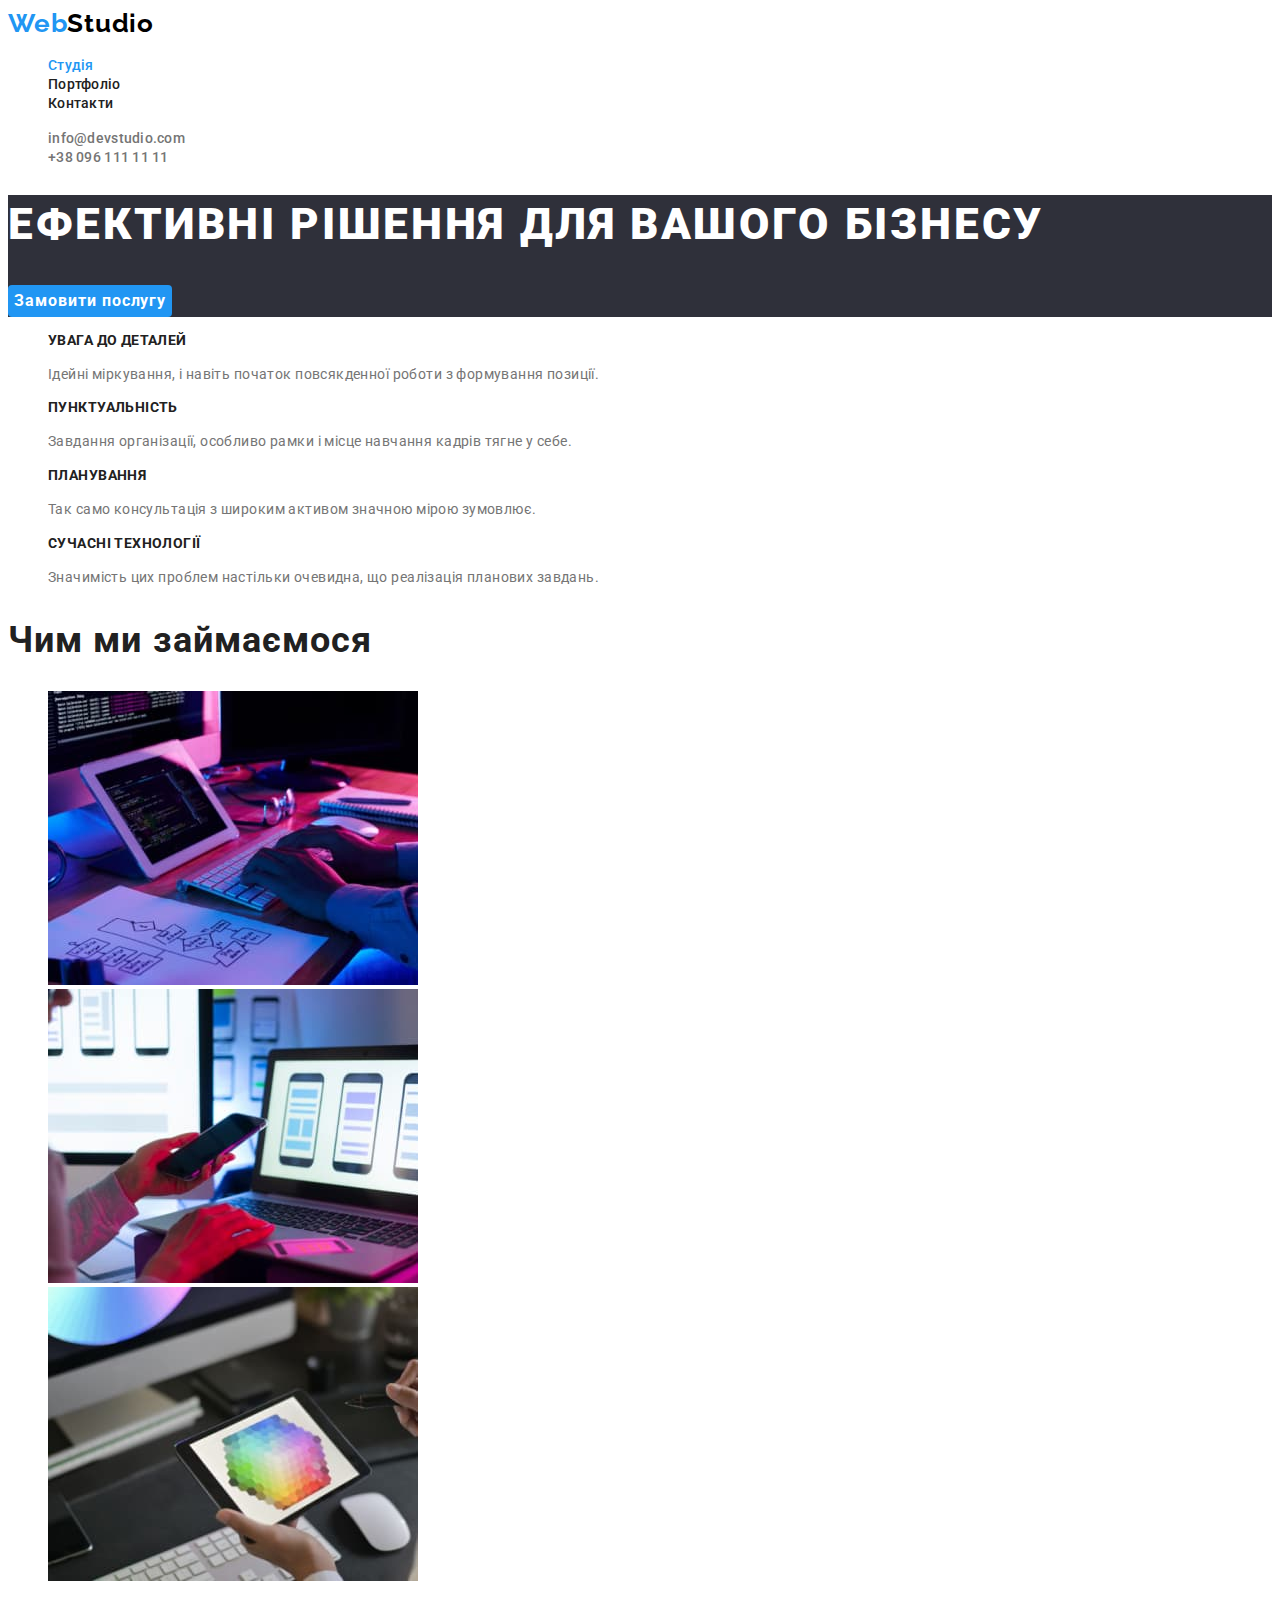
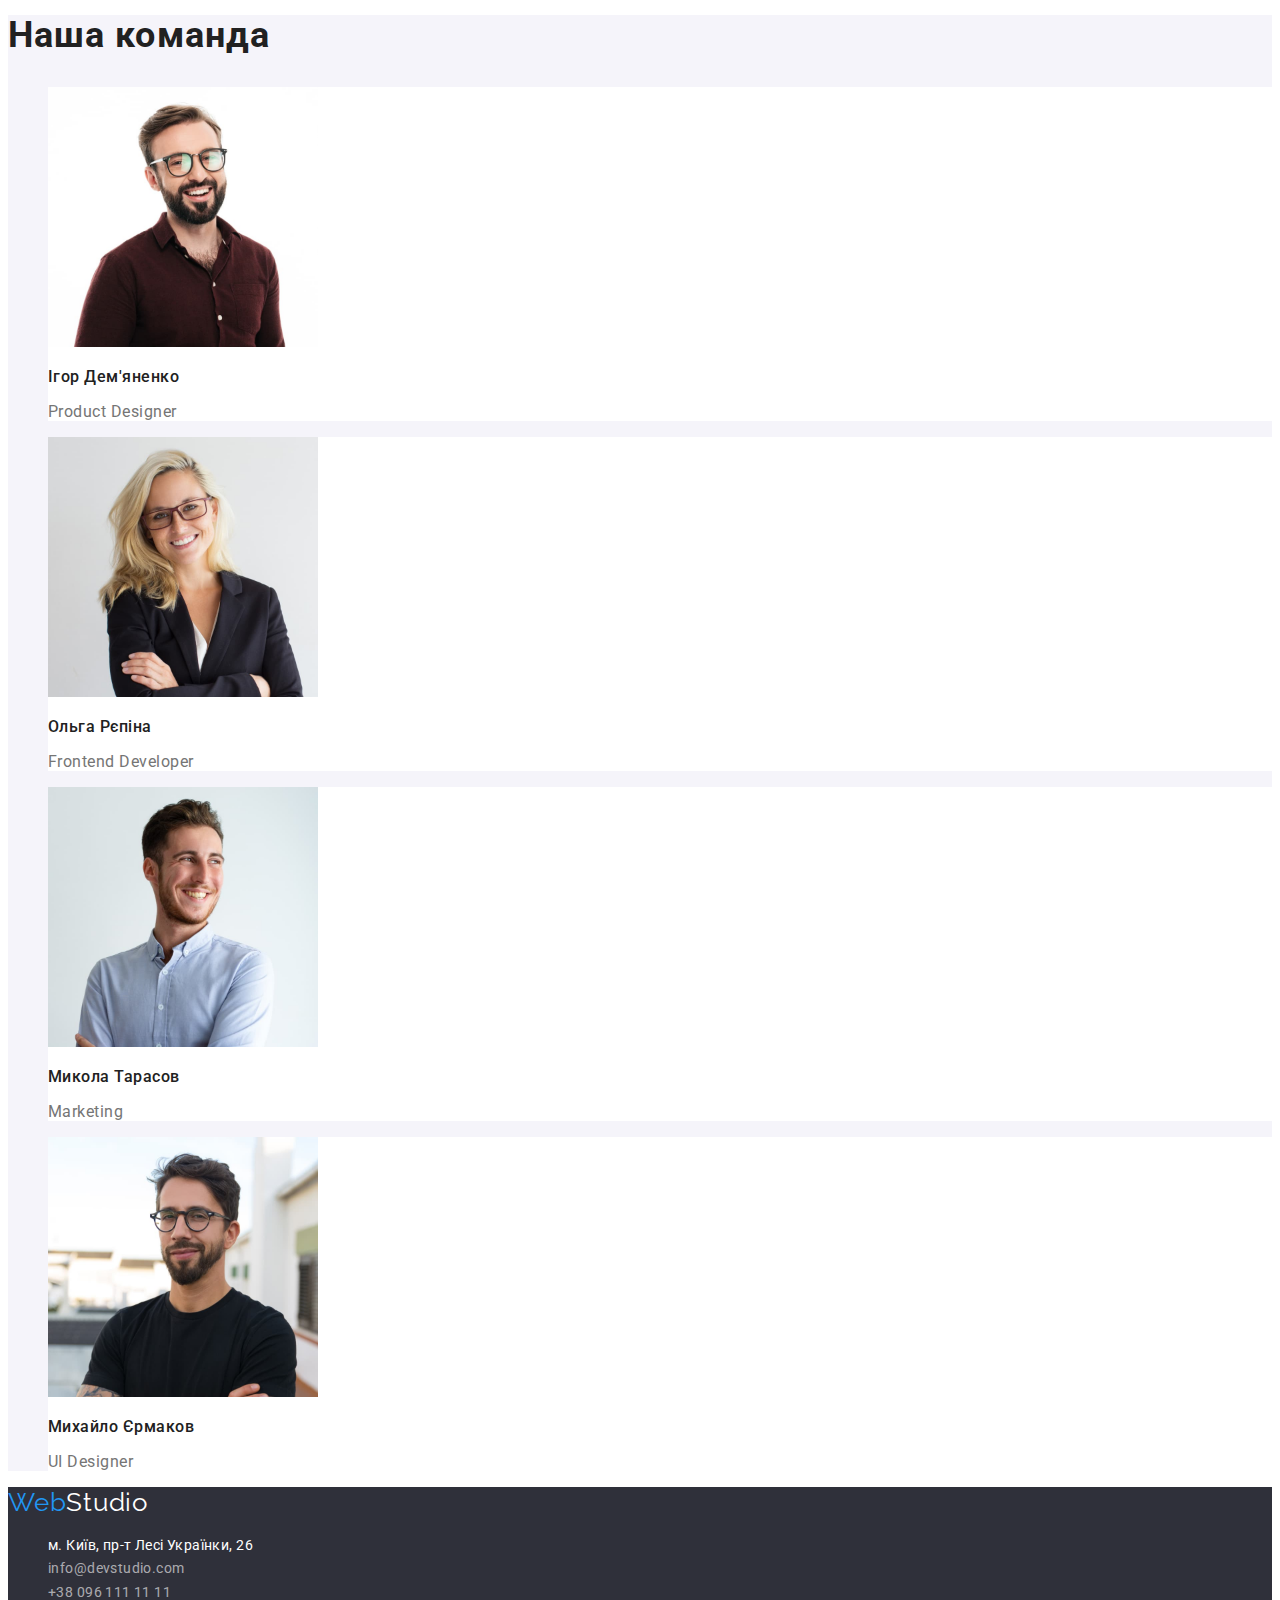
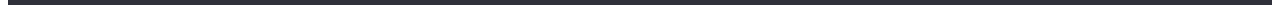
<file: index.html>
<!DOCTYPE html>
<html lang="uk">
  <head>
    <meta charset="UTF-8" />
    <meta name="viewport" content="width=device-wigth, initial-scale=1.0"/>
    <title>WebStudio</title>
    <link href="https://fonts.googleapis.com/css2?family=Raleway:wght@700&display=swap" rel="stylesheet">
    <link href="https://fonts.googleapis.com/css2?family=Roboto:wght@400;500;700;900&display=swap" rel="stylesheet">
    <link rel="stylesheet" href="./css/styles.css" type="text/css"/>
  </head>
  <body>
    <header class="header">
        <nav class="nav-link">
            <a class="logo link" href="./index.html">Web<span class="logo-header">Studio</span></a>
            <ul class="list">
                <li><a href="./index.html" class="link nav-list current ">Студія</a></li>
                <li><a href="./portfolio.html" class="link nav-list">Портфоліо</a></li>
                <li><a href="#" class="link nav-list">Контакти</a></li>
            </ul>
        </nav>
            <ul class="list info" >
                <li>
                    <a href="mailto:info@devstudio.com" class="link info-mail">info@devstudio.com</a>
                </li>
                <li>
                    <a href="tel:+380961111111" class="link info-phone">+38 096 111 11 11</a>
                </li>
            </ul>
    </header>

    <main>
        <section class="hero">
            <h1 class="hero-title">Ефективні рішення для вашого бізнесу</h1>
            <button type="button" class="hero-btn">Замовити послугу</button>
        </section>
   

        <section class="peculiarities">
            <h2 class="visually-hidden">Наші особливості</h2>
            <ul class="list">
                <li>
                    <h3 class="peculiarities-title">УВАГА ДО ДЕТАЛЕЙ</h3>
                    <p class="peculiarities-text">Ідейні міркування, і навіть початок повсякденної роботи з формування позиції.</p>
                </li>
                <li>
                    <h3 class="peculiarities-title">ПУНКТУАЛЬНІСТЬ</h3>
                    <p class="peculiarities-text">Завдання організації, особливо рамки і місце навчання кадрів тягне у себе.</p>
                </li>
                <li>
                    <h3 class="peculiarities-title">ПЛАНУВАННЯ</h3>
                    <p class="peculiarities-text">Так само консультація з широким активом значною мірою зумовлює.</p>
                </li>
                <li>
                    <h3 class="peculiarities-title">СУЧАСНІ ТЕХНОЛОГІЇ</h3>
                    <p class="peculiarities-text">Значимість цих проблем настільки очевидна, що реалізація планових завдань.</p>
                </li>
            </ul>
        </section>

        <section class="work">
            <h2 class="work-title">Чим ми займаємося</h2>
            <ul class="list">
                <li>
                    <img
                    src="./images/img(1).jpg"
                    alt="Пишем код:)"
                    width="370"
                    height="294"
                    class="work-img"
                    />
                </li>
                <li>
                    <img
                    src="./images/img(2).jpg"
                    alt="Вибираєм новий девайс:)"
                    width="370"
                    height="294"
                    class="work-img"
                    />
                </li>
                <li >
                    <img
                    src="./images/img(3).jpg"
                    alt="Відпочиваємо:)"
                    width="370"
                    height="294"
                    class="work-img"
                    />
                </li>
            </ul>
        </section>

        <section class="team">
            <h2 class="team-header">Наша команда</h2>
            <ul class="list">
                <li class="team-card">
                    <img 
                    src="./images/Igor.jpg"
                    alt="Ігор Дем'яненко"
                    width="270"
                    height="260"
                    class="team-card"
                    />
                    <h3 class="team-name">Ігор Дем'яненко</h3>
                    <p lang="en" class="team-job">Product Designer</p>
                </li>
                <li class="team-card">
                    <img 
                    src="./images/Olga.jpg"
                    alt="Ольга Рєпіна"
                    width="270"
                    height="260"
                    class="team-card"
                    />
                    <h3 class="team-name">Ольга Рєпіна</h3>
                    <p lang="en" class="team-job">Frontend Developer</p>
                </li>
                <li class="team-card">
                    <img 
                    src="./images/Mikola.jpg"
                    alt="Микола Тарасов"
                    width="270"
                    height="260"
                    class="team-card"
                    />
                    <h3 class="team-name">Микола Тарасов</h3>
                    <p lang="en" class="team-job">Marketing</p>
                </li>
                <li class="team-card">
                    <img 
                    src="./images/Mikhailo.jpg"
                    alt="Михайло Єрмаков"
                    width="270"
                    height="260"
                    class="team-card"
                    />
                    <h3 class="team-name">Михайло Єрмаков</h3>
                    <p lang="en" class="team-job">UI Designer</p>
                </li>
            </ul>
        </section>
    </main>

    <footer class="footer">
        <a class="logo-footer link" href="./index.html">Web<span class="logo-fitst">Studio</span></a>
        <address>
            <ul class="list">
                <li><a href="https://goo.gl/maps/DBgBvJs1VBjT6CNHA"  class="link address" target="_blank" rel="noreferrer noopener nofollow">м. Київ, пр-т Лесі Українки, 26</a></li>
                <li><a href="mailto:info@devstudio.com" class="link mail-footer">info@devstudio.com</a></li>
                <li><a href="tel:+380961111111" class="link phone-footer">+38 096 111 11 11</a></li>
            </ul>
        </address>
    </footer>
  </body>
</html>
</file>
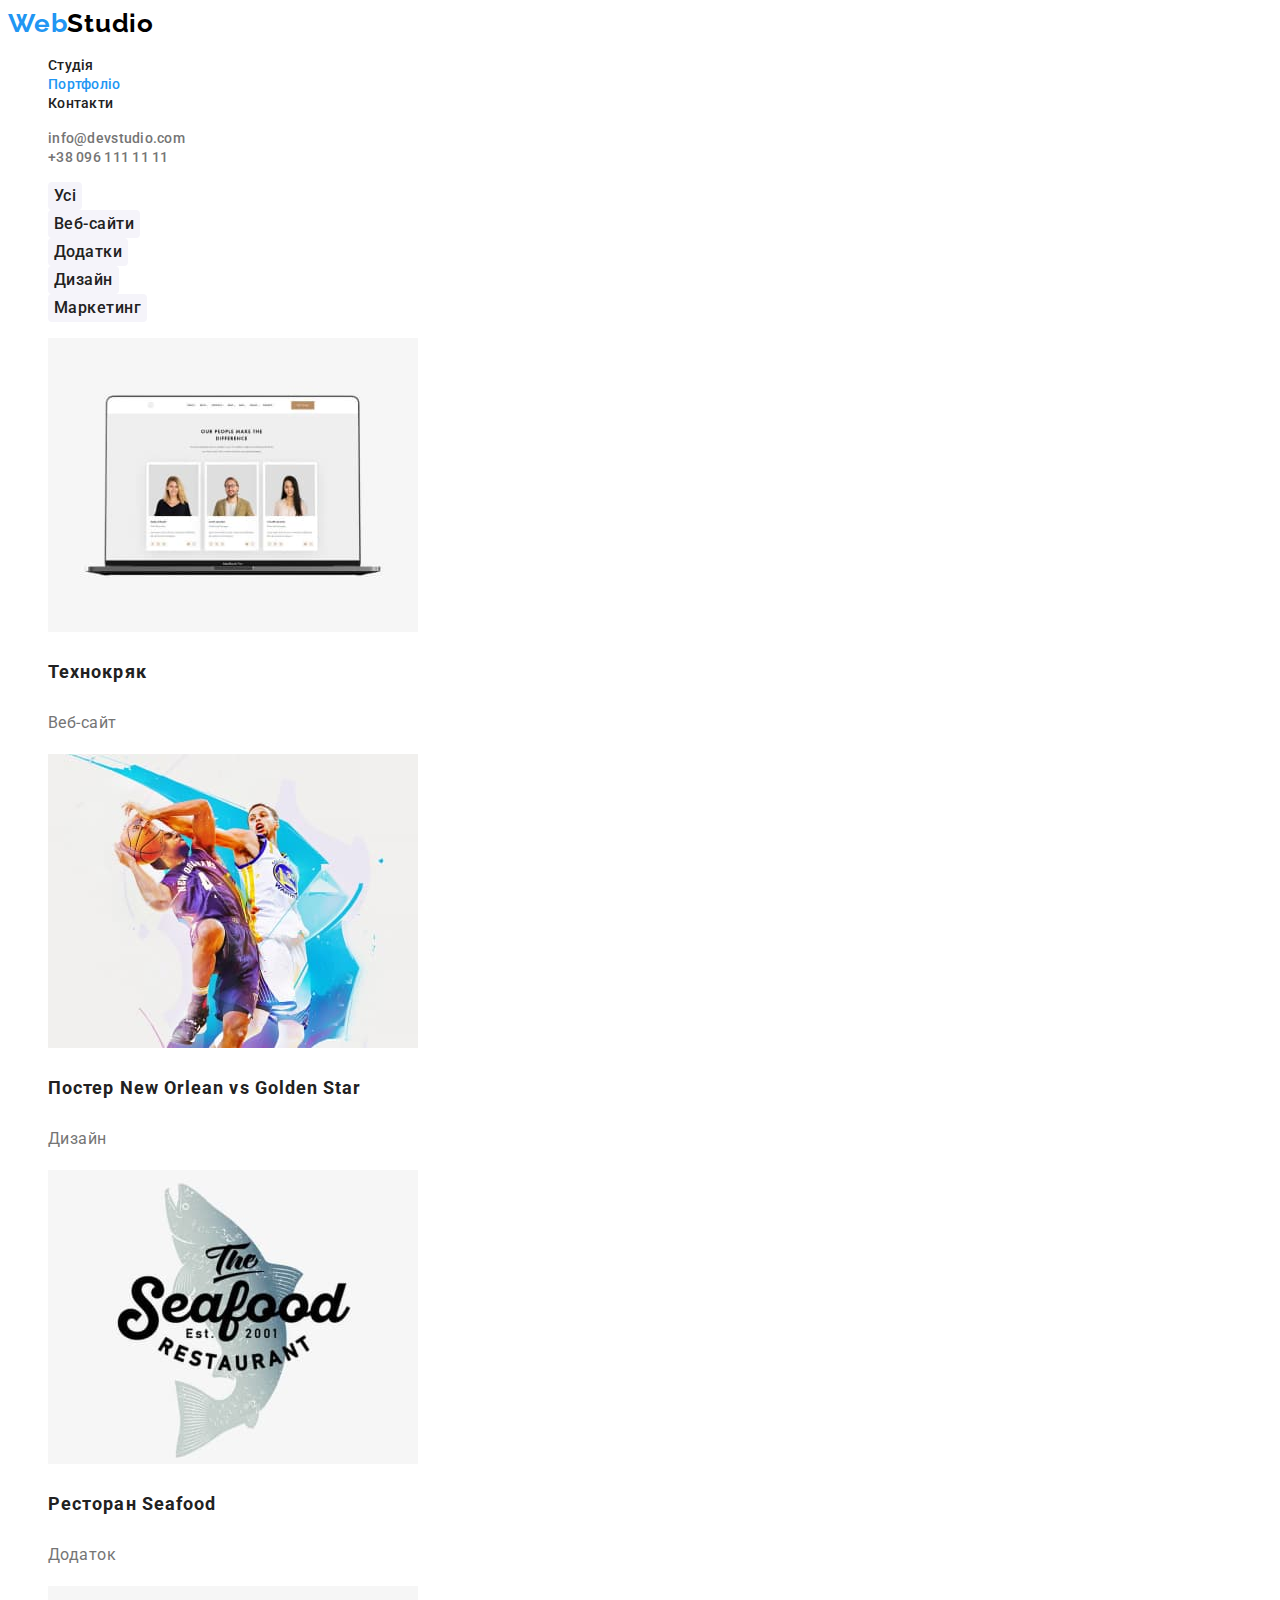
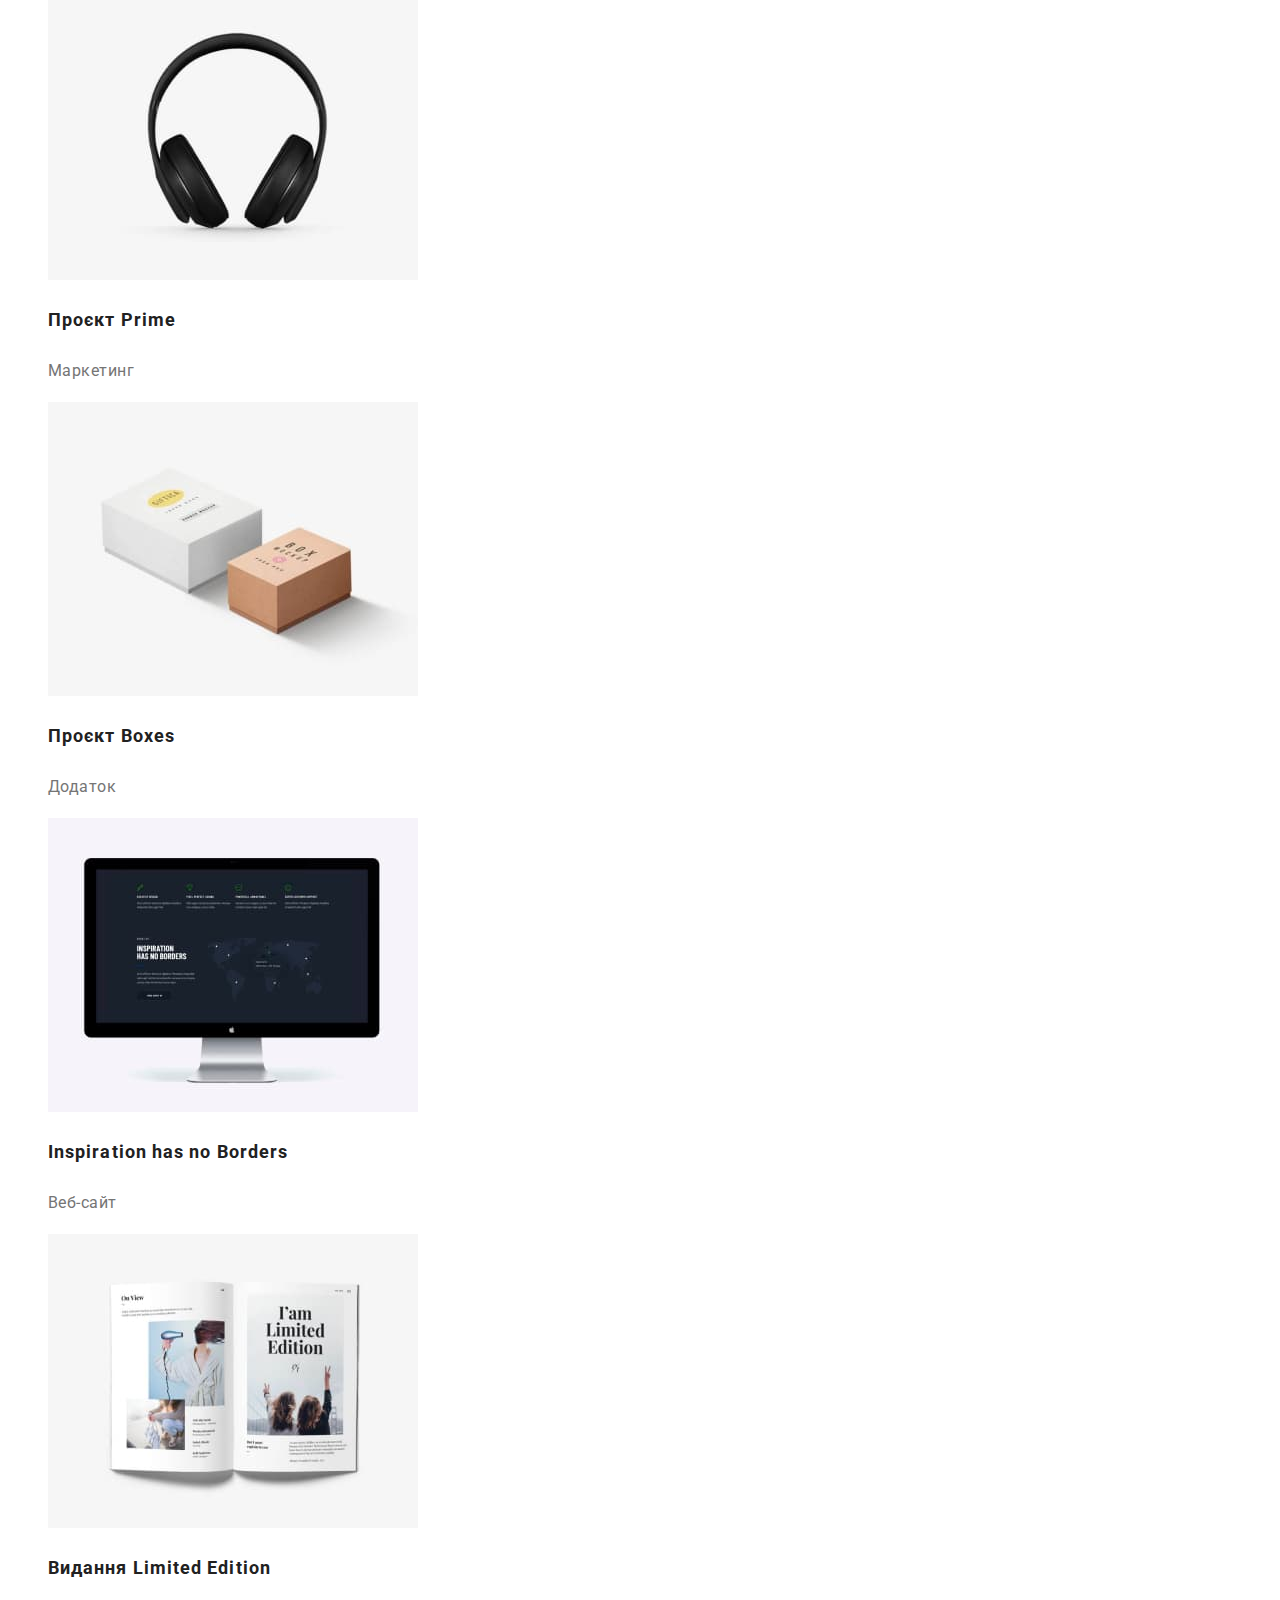
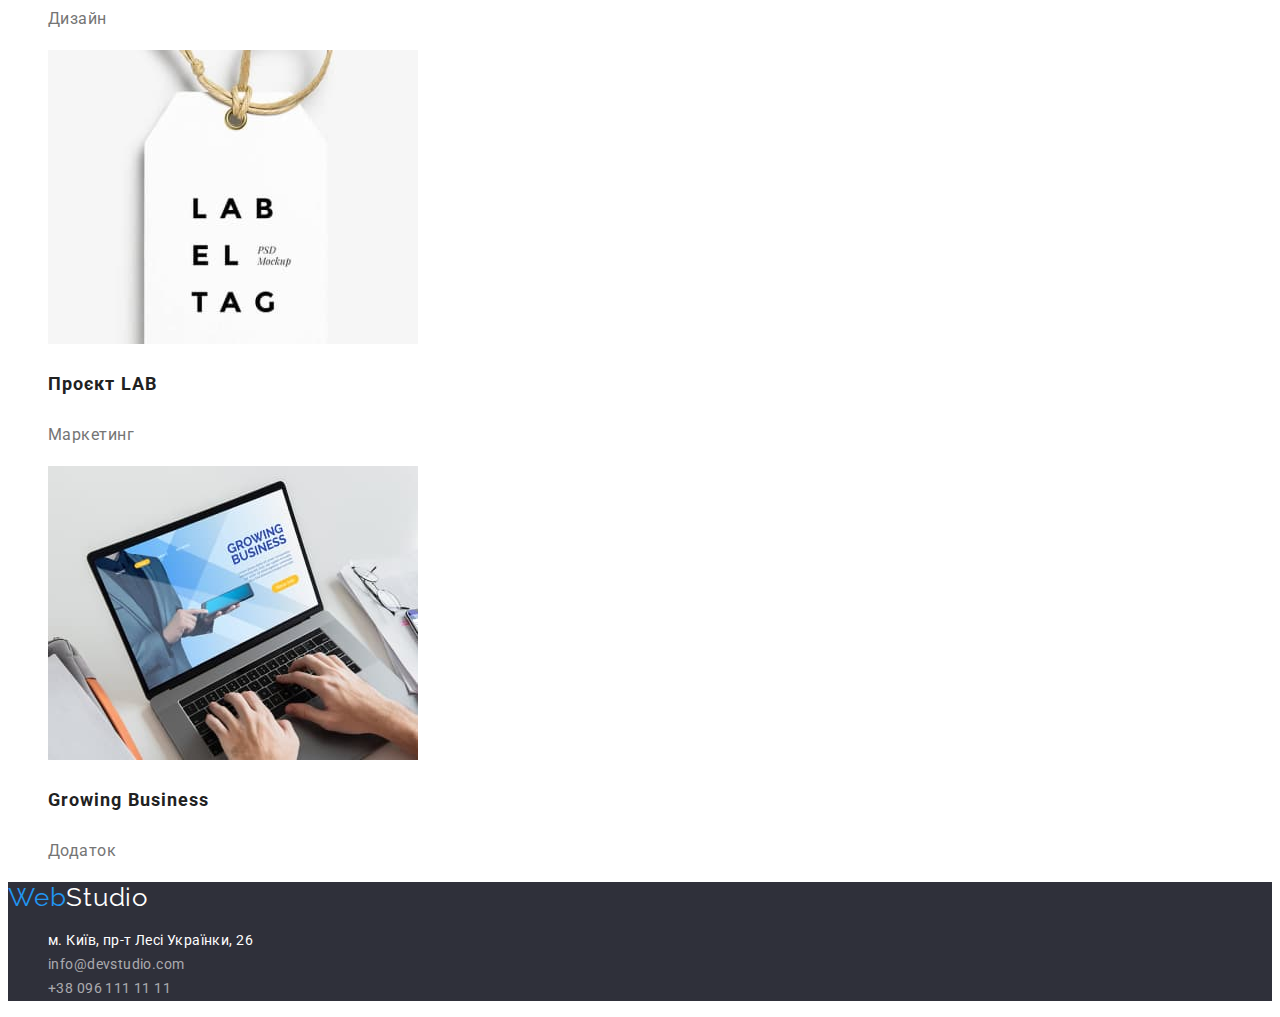
<file: portfolio.html>
<!DOCTYPE html>
<html lang="uk">
  <head>
    <meta charset="UTF-8" />
    <meta name="viewport" content="width=device-wigth, initial-scale=1.0"/>
    <title>WebStudio</title>
    <link href="https://fonts.googleapis.com/css2?family=Raleway:wght@700&display=swap" rel="stylesheet">
    <link href="https://fonts.googleapis.com/css2?family=Roboto:wght@400;500;700;900&display=swap" rel="stylesheet">
    <link rel="stylesheet" href="./css/styles.css" type="text/css"/>
  </head>
  <body>
    <header class="header">
        <nav class="nav-link">
            <a class="logo link" href="./index.html">Web<span class="logo-header">Studio</span></a>
            <ul class="list">
                <li><a href="./index.html" class="link nav-list">Студія</a></li>
                <li><a href="./portfolio.html" class="link nav-list current ">Портфоліо</a></li>
                <li><a href="#" class="link nav-list">Контакти</a></li>
            </ul>
        </nav>
            <ul class="list info" >
                <li>
                    <a href="mailto:info@devstudio.com" class="link info-mail">info@devstudio.com</a>
                </li>
                <li>
                    <a href="tel:+380961111111" class="link info-phone">+38 096 111 11 11</a>
                </li>
            </ul>
    </header>

    <main class="link-sorting">
       <section>
            <h1 class="visually-hidden">Портфоліо</h1>
            <ul class="list">
                <li><button type="button" class="sorting-btn">Усі</button></li>
                <li><button type="button" class="sorting-btn">Веб-сайти</button></li>
                <li><button type="button" class="sorting-btn">Додатки</button></li>
                <li><button type="button" class="sorting-btn">Дизайн</button></li>
                <li><button type="button" class="sorting-btn">Маркетинг</button></li>
            </ul>

            <ul class="list sorting">
                <li>
                    <a href="#" class="link">
                        <img 
                            src="./images/macbook.jpg"
                            alt="Ноутбук"
                            width="370"
                            height="294"
                        />
                        <h3 class="sorting-title">Технокряк</h3>
                        <p class="sorting-footer">Веб-сайт</p>
                    </a>
                </li>
                <li>
                    <a href="#" class="link">
                        <img 
                            src="./images/sport.jpg"
                            alt="Спорт"
                            width="370"
                            height="294"
                        />
                        <h3 class="sorting-title">Постер New Orlean vs Golden Star</h3>
                        <p class="sorting-footer">Дизайн</p>
                    </a>
                </li>
                <li>
                    <a href="#" class="link">
                        <img 
                            src="./images/seafood.jpg"
                            alt="Ресторан"
                            width="370"
                            height="294"
                        />
                        <h3 class="sorting-title">Ресторан Seafood</h3>
                        <p class="sorting-footer">Додаток</p>
                    </a>
                </li>
                <li>
                    <a href="#" class="link">
                        <img 
                            src="./images/headphones.jpg"
                            alt="Навушники"
                            width="370"
                            height="294"
                        />
                        <h3 class="sorting-title">Проєкт Prime</h3>
                        <p class="sorting-footer">Маркетинг</p>
                    </a>
                </li>
                <li>
                    <a href="#" class="link">
                        <img 
                            src="./images/box.jpg"
                            alt="Коробка"
                            width="370"
                            height="294"
                        />
                        <h3 class="sorting-title">Проєкт Boxes</h3>
                        <p class="sorting-footer">Додаток</p>    
                    </a>           
                </li>
                <li>
                    <a href="#" class="link">
                        <img 
                            src="./images/iMac.jpg"
                            alt="Компьютер"
                            width="370"
                            height="294"
                        />
                        <h3 class="sorting-title">Inspiration has no Borders</h3>
                        <p class="sorting-footer">Веб-сайт</p>
                    </a>
                </li>
                <li>
                    <a href="#" class="link">
                        <img 
                            src="./images/book.jpg"
                            alt="Книга"
                            width="370"
                            height="294"
                        />
                        <h3 class="sorting-title">Видання Limited Edition</h3>
                        <p class="sorting-footer">Дизайн</p>
                    </a>
                </li>
                <li>
                    <a href="#" class="link">
                        <img 
                            src="./images/card.jpg"
                            alt="Картка"
                            width="370"
                            height="294"
                        />
                        <h3 class="sorting-title">Проєкт LAB</h3>
                        <p class="sorting-footer">Маркетинг</p>
                    </a>
                </li>
                <li>
                    <a href="#" class="link">
                        <img 
                            src="./images/work-mac.jpg"
                            alt="Робота на ноутбуці"
                            width="370"
                            height="294"
                        />
                        <h3 class="sorting-title">Growing Business</h3>
                        <p class="sorting-footer">Додаток</p>
                    </a>
                </li>
            </ul>
       </section>

    </main>

    <footer class="footer">
        <a class="logo-footer link" href="./index.html">Web<span class="logo-fitst">Studio</span></a>
        <address>
            <ul class="list">
                <li><a href="https://goo.gl/maps/DBgBvJs1VBjT6CNHA"  class="link address" target="_blank" rel="noreferrer noopener nofollow">м. Київ, пр-т Лесі Українки, 26</a></li>
                <li><a href="mailto:info@devstudio.com" class="link mail-footer">info@devstudio.com</a></li>
                <li><a href="tel:+380961111111" class="link phone-footer">+38 096 111 11 11</a></li>
            </ul>
        </address>
    </footer>
  </body>
</html>
</file>
<file: css/styles.css>
:root {
    /* text */
    --logo-btn-color: #2196F3 ;
    --black-text-color: #000000 ;
    --secondary-text-color: #212121;
    --white-text-color: #FFFFFF;
    --basic-text-color: #757575;
    --footer-text-color: rgba(255, 255, 255, 0.6);
    --silver-text-color: #F5F4FA;
    --grey-background-color:#2F303A;
    --btn-background-active:#188CE8;

}

/* index.html */

/* Header */

.logo.link {
    font-family: 'Raleway', sans-serif;
    color: var(--logo-btn-color);
    font-weight: 700;
    font-size: 26px;
    line-height: 1.19;
    letter-spacing: 0.03em;
}
.logo-header{
    color: var(--black-text-color);
    font-weight: 700;
    font-size: 26px;
    line-height: 1.14;
    letter-spacing: 0.03em;
}
.nav-list {
    color: var(--secondary-text-color);
    font-weight: 500;
    font-size: 14px;
    line-height: 1.14;
    letter-spacing: 0.02em;
}
.info-mail {
    font-weight: 500;
    font-size: 14px;
    color: var(--basic-text-color);
    line-height: 1.14;
    letter-spacing: 0.02em;
}
.info-phone {
    font-weight: 500;
    font-size: 14px;
    color: var(--basic-text-color);
    line-height: 1.14;
    letter-spacing: 0.02em;
}
.header {
    background-color: var(--white-text-color);
}

.link.current {
    color: var(--logo-btn-color);
    }


/* Hero */
.hero {
    background-color: var(--grey-background-color);
}

.hero-title {
    color: var(--white-text-color);
    font-weight: 900;
    font-size: 44px;
    line-height: 1.36;
    letter-spacing: 0.06em;
    text-transform: uppercase;
}
.hero-btn {
    color: var(--white-text-color);
    font-weight: 700;
    background-color: var(--logo-btn-color);
    border: none;
    border-radius: 4px;
    font-size: 16px;
    line-height: 1.875;
    letter-spacing: 0.06em;
    cursor: pointer;
    font-family: "Roboto", sans-serif;
}

.hero-btn:hover,
.hero-btn:focus {
    color: var(--white-text-color);
    background-color: var(--btn-background-active);
}


/* section peculiarities */

.peculiarities-title {
    color: var(--secondary-text-color);
    font-weight: 700;
    font-size: 14px;
    line-height: 1.14;
    letter-spacing: 0.03em;
}
.peculiarities-text {
    font-size: 14px;
    line-height: 1.7;
    letter-spacing: 0.03em;
}

/* section work */

.work-title{
    color: var(--secondary-text-color);
    font-weight: 700;
    font-size: 36px;
    line-height: 1.16;
    letter-spacing: 0.03em;
}


/* section team */

.team-header {
    color: var(--secondary-text-color);
    font-weight: 700;
    font-size: 36px;
    line-height: 1.16;
    letter-spacing: 0.03em;
}
.team-job {
    font-size: 16px;
    line-height: 1.187;
    letter-spacing: 0.03em;
}
.team{
    background-color: var(--silver-text-color);
}
.team-name {
    color: var(--secondary-text-color);
    line-height: 1.187;
    letter-spacing: 0.03em;
    font-size: 16px;
    font-weight: 500;
}
.team-card {
    background-color: var(--white-text-color);
}

/* footer */

.logo-footer {
    font-family: 'Raleway', sans-serif;
    color: var(--logo-btn-color);
    font-size: 26px;
    line-height: 1.19;
    letter-spacing: 0.03em;
}
.logo-fitst {
    color: var(--white-text-color);
    font-size: 26px;
    line-height: 1.19;
    letter-spacing: 0.03em;
}
.address {
    color: var(--white-text-color);
    font-style: normal;
    font-size: 14px;
    line-height: 1.71;
    letter-spacing: 0.03em;
}
.mail-footer {
    color: var(--footer-text-color);
    font-style: normal;
    font-size: 14px;
    line-height: 1.71;
    letter-spacing: 0.03em;
}
.phone-footer {
    color: var(--footer-text-color);
    font-style: normal; /* не розумію чому застосовується італік */
    font-size: 14px;
    line-height: 1.71;
    letter-spacing: 0.03em;
}
.footer {
    background-color: var(--grey-background-color);
}



.link {
    text-decoration: none;
}

.list {
    list-style: none;
}

body {
    font-family: "Roboto", sans-serif;
    background-color: var(--white-text-color);
    color:var(--basic-text-color);
}



.logo:focus {
    color: var(--logo-btn-color);
}

.nav-list:hover,
.nav-list:focus,
.info-mail:hover,
.info-mail:focus,
.info-phone:hover,
.info-phone:focus {
    color: var(--logo-btn-color);
}

/* Portfolio */

/* Main */

.sorting-btn{
    cursor: pointer;
    background-color: var(--silver-text-color);
    color: var(--secondary-text-color);
    border: none;
    border-radius: 4px;
    line-height: 1.625;
    letter-spacing: 0.03em;
    font-family: "Roboto", sans-serif;
    font-size: 16px;
    font-weight: 500;
}

.sorting-title{
    font-weight: 700;
    font-size: 18px;
    color: var(--secondary-text-color);
    line-height: 2;
    letter-spacing: 0.06em;
}

.sorting-footer {
    color: var(--basic-text-color);
    font-size: 16px;
    line-height: 1.875;
    letter-spacing: 0.03em;
}

.sorting-btn:hover,
.sorting-btn:focus {
    background-color: var(--logo-btn-color);
    color: var(--white-text-color);
}

.visually-hidden {
    position: absolute;
      white-space: nowrap;
      width: 1px;
      height: 1px;
      overflow: hidden;
      border: 0;
      padding: 0;
      clip: rect(0 0 0 0);
      clip-path: inset(50%);
      margin: -1px;
  }
</file>
